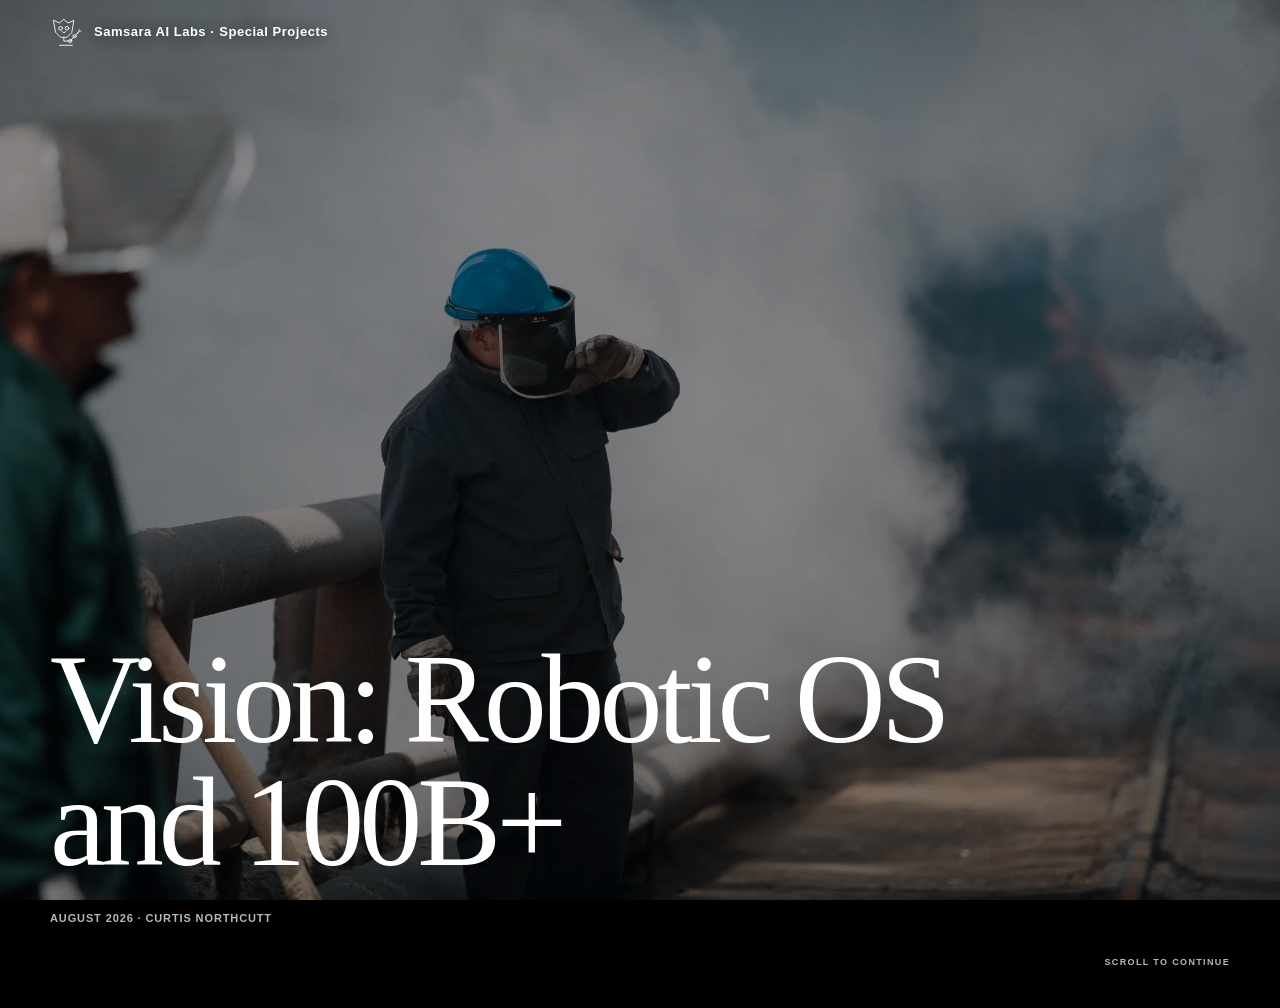
<file: protected/samsara-labs-vision.html>
<!doctype html>
<html lang="en">
<head>
  <meta charset="utf-8">
  <meta name="viewport" content="width=device-width, initial-scale=1">
  <meta name="robots" content="noindex, nofollow, noarchive">
  <title>Vision: Robotic OS and 100B+</title>
  <link rel="icon" href="/static/samsara-labs-logo.svg" type="image/svg+xml">
  <link rel="stylesheet" href="/static/samsara-labs-vision.css?v=22">
</head>
<body class="gate-page">
  <header class="topbar">
    <a class="brand" href="#top" aria-label="Samsara AI Labs, Special Projects, back to top">
      <svg viewBox="0 0 64 64" aria-hidden="true">
        <path d="M7 10l11 5 8-7 8 7 11-5-4 23-9 9H20l-9-9Z"></path>
        <circle cx="20" cy="25" r="3.5"></circle><circle cx="32" cy="25" r="3.5"></circle>
        <path d="m23 31 3 3 3-3M26 42v7h12l8-9"></path>
        <circle cx="38" cy="49" r="3"></circle><circle cx="46" cy="40" r="3"></circle>
        <path d="m48 38 7-7m-1-4 4 4m-4 0-3 5M18 57h24"></path>
      </svg>
      <span class="brand-name"><span>Samsara AI Labs ·</span><span class="brand-projects">Special Projects</span></span>
    </a>
  </header>

  <main>
    <section class="cover teaser-cover scene-cover" id="top">
      <div class="cover-copy">
        <h1>Vision: Robotic OS and 100B+</h1>
        <p class="meta">August 2026 · Curtis Northcutt</p>
      </div>
      <p class="scroll-prompt">Scroll to continue</p>
    </section>
  </main>

  <div class="gate-modal" id="gate-modal" role="dialog" aria-modal="true" aria-labelledby="gate-title" aria-hidden="true" inert>
    <section class="gate-card">
      <p class="gate-message" id="gate-title">text is encrypted. enter pwd to keep reading</p>
      <form id="vision-unlock">
        <label class="sr-only" for="password">Password</label>
        <div class="password-row">
          <input id="password" name="password" type="password" autocomplete="current-password" autocapitalize="none" autocorrect="off" enterkeyhint="go" placeholder="pwd" required>
          <button id="unlock-button" type="submit">enter</button>
        </div>
        <p class="lock-error" id="lock-error" role="alert" hidden>wrong pwd</p>
      </form>
    </section>
  </div>

  <script id="server-unlock-key" type="application/json">__VISION_SERVER_UNLOCK_KEY__</script>
  <script id="encrypted-vision" type="application/json">{"version":1,"algorithm":"AES-GCM","kdf":"PBKDF2-SHA-256","iterations":600000,"salt":"PskC17Bw0nIZiCcLPHF2kw==","iv":"A35RaRHtztg6up0K","ciphertext":"oNdFLCX3GlPlAeZiBBDktGhHHQGlNFlgqe549J0H2JmrTT7aADO4mMygAvKXgi494SZXWAOQm0dfHxvwHC6zVne+c+IlkiqieQX+lJEhLxGtCyB3QsRwmoG9gJG+Wuygz/MUJKDL+VFWGXjLOfXAreyr6L01h1E0WDyN0aLxw6lPO35AmFB/pugU32lv2fT6YOauqif+G3wsN+voUQRx/A9cL6RnvR1hL+HhO00ucVvFhIqm0rk+GHjRe65DKCnitLuZG3+TAluhX/OqNmvBhK+pjbgam2aSJ666nvfMYv4ZCG/Ia9uUyKGd0+QiNdPR9SzscjgU3Hy0cYPGmZ3S5xPMU77nkiMcVKd/quQeqXfCVxaAxPHItlwahG3+JpnXuJSszmamuveuYStW91GxJ3jC0PcTG6n8ER4IZxp/Qes75SggS5DRWL9Ci7vqEvkdMDDxc4r/[base64]/xWOsFSQHAlglBDtn1WoxCCEiQv/GPii8ac3ZgVHulVWBz5avwGwmbkf2UMNdxuzJ//Klh4dwSICA8ddLVXafMX3jHwE3SIGc+ZBUD2CKVwnJtCcohWI2UNYkReDbZ5NvorEkAfGvQQhLMq+EyanxhAEDtHSYfNxmiebSiyAowWQetwzyLKoINi0NZX1Fg2jqKHQXeofaQ27HsHsqaxrLzvGTeWPguae3zcmYDkHXZEcNyI6EMQIlfkC/jn14nBesP/nRU2BCl3sCdseaOBXB9z8pU9gsjSgpekYHzQW8Zir8pk0YuSOuBCdrRNOGfg26oy3zVAfxbqWuCwOmIcD4HvzEcoqV2D/BSJVaxOtSKRbNWf9JaGmmo/2PBgvKrJKCCG+++/hTQ+Nlw+bDBHen+Li+7FcxWuEi/FWfhhMdH2IyYESaoqg+be5FEbXwCjcezwvHfIoatj6AP12/f54wsLVfX5B1zpQi1/jMGcIpaUN/mFDm95YtKOe1lrP73673dC1sktijIZ/lWM2qEvZu0tTur/Khx71BGksB6xnDEVqaxRd6YhOmDDKkz1ZPQuTorGg+qKtbCCeP6TgpAzGRkFDH4kPB6wWYDMZWJvnrW/NRQh3XHFLMm2+lThHOwA36820P8oWx0taoxUjJBm2ct414tl1CHLhqjG0T8WsF2W64j0E6n7usSckMWlGzaLMQQMJUE+lmTt6gWcLoWuGJxHch+ovXZ1oqfpVMGDsEh0AQkkk+I6TL1MJ8U/ZDXql2sHLzPHdCH/7yt48py9sw3QhobI4HKGwOBy9onQlMFf4PtWsttvTIZNQff6hloO87HRocbKCTGrL4Q2oW0dcT5u6i6AUxoZJ82iSCiQbqfO40aylVYXHI4V7qcx4/0j52tM89pKsiGJS8SIS7nH/FTF3e2U8cf2bgG9XEw8gGDsfWG3x8CyHRVS7l5slx1lWc6uSCgSEMoeHbFxr+zrdy4WjbVXgENz31xv7ekH1vG9Un8DDekw43AszHwdyJqsWmqF+KE+9NhpreGzsF+iaYDbpW9PdpyiX2XGbdunxwnnJ5oZ/qc+umlvi/GwhbRpBRlKy0ub1lTm99m7GfLtRc/S+Dfwvz94do4DDLuUPto/F9WQvJsouqAFqtjO19Ao4ZTNQmmnGYlNnOKxuzirb9ruIhgEYfIAfmILTCV3slD7UTcZ6B0+NzpscRkiPnBjSnpp8c436k5+izYufGN/iAtcr3Xv372fUHxHZ6mNVcbKgMhXsC0mqRlSd5Kv2IyGsh/2Kt6cFi3/5VKHLXyrH4YJNPlyZkAokEQoMHakCGjRdmHqNOYwmGt7vKISuyw+u09pmH+gPhWCCbWIoORgDHwLuhnMi4eE6x6hI3FbX2ErSlJvwYfq33o7xkUl8xjCFE4E+yKiaok6gQbK/R0xZE/xMgr92aacEOJO+ltujbagE4KhqmS3Sxxzc1pGyI38UBkiTcgc6VKdBlQptCoCSTN8wOEEv4Ah5YG6uwtssn/L4CiZMwnfr8cfPMNeAqzBS3iCRKRFRgA04yxAYEvYaKjS0pxY3/4DY3OoxtuT1YCmgV8xvGlKpphpmJQbvlQvMbIFWxqCRf0JFR7cAC+0+Mk0lrH0i0m8e64Xz2h98T5R7S6RA3yA800JKzZ4FNEkstiCN+BqBkExe2GmmvLbh/seRTuOUHIO9DQJMC8EWAwr3KjvS8OmX6rGcFAuyR9Qo6cGV7UkUgRzah0QtuAtsvNqck7RpleHJdW51Fk8sxxVbe6WhAGS/1AsiT8KNTe/7+MJzQGIeDO7CD2K4IriUM4U05dunYX95g4qNKRyRiArmox0KnR8rSr1slKGqnyyBRMBFf53kpc/eR4NCCvrO1SxjBJiIPBnP0VpaM0okgvdkAHGUgahx7AiKpRcqJUUwkGQdUWgbvbXONhoTo2YUN/90/[base64]/7GxyrtLbNFq3ZSpHsKVH9+g1ctOahnNyCSJsUzbw9dAHk3lf6/U2AmmCxFNO+S7aBbMM1m/VwfPCGjD3aVnu3ZEFLTp0FEoeU3nqy4hDNvYMVGFVcSF6eQpda4G/3FkeXn6QvZ9ISAIdYNIWfJdvRGPtHBf9HeiCe0lc1wCod/FhX8OoviyhPbxuT95Bam3Mb//F/K3azzakIj0gBT5kVmQzEIUDv1LDndSdQmt3nAEvYyjNNcLWXXXX2b9pSD2Gkw7mWiJAeuS/i94DD2f2uVW3x2+BqTAKj/8hxmznMgn9sI7lE6cGU/DGg5VNfXBBFSwispmsZmaggla8MCqqNA43I347rPslPsXCT14NmUY+83U0UakpBlyOe4/O1KTr74GNDBBKjPRvJsxkv+1uHwXqvW/a8kvTJCqlyY2FPAr3wsTiKNw3d52JT080A5aPZNpiPfw4Zeq5PeB30a91kd/96AYqEBRYVN5L4vywEboougeZwTLdot/LMFgjtq4Wvb289dXpK32JEtPEwmHLhFhntLkuouTomSAYDHNU2CGR3NeLK9oCmHXKJousM7Bc4/[base64]/e1bqDYy0LVPdgdtXfA0vJCJt/SFXZNIO86/j13Iucc1uSmkL8Fx/JNJC1VxhyxQbl0nYG9qUy9x98PPEuvPYINi4PnxQYCJW/C14IWm/YopYduG9jjT1g81exivfuWVXql2mBKnzke9Bd2MH2PXOLGZH/oiYtZ7fnWoakKmhsAegj8e8i+Th1+dE0VfVpqCYHTFbol2GmxXtcSjWDKTi5eChg7SOGAidct0MEE/Pd2UjWGwUD0gc0NMePaDdPSF21rCdn4HtoqLHQ59k6P5G+vFMU5f1WXflBRXxxjHlwCSWE6nFuKEfk6TvXjuDFDTglY8wjqJ2mAkdB8L3MuB2kwEXnJuqT7ttrLrC+i6rRx0O5rGu69gW8r+cdqo0OAxIlBn4Ra01wbGqSlKfntxuiL4BsVsgoiwgLDoGVL7sn/xvQc0cs1GYdoXJmIPtb4wul8x30uctp+3TsZDSUIdlLEm/wiUw05NSpgoIMJQwpidSQVHerHlLcW3Uv/CzMMsWek+Li5Eu5sfL90AQRzraoYCahuOes0Huaij3H5cD3bktVQAkYIU7k9h2La27VtGTzYqIV+gMbtYusLDIPuWkEDuV/Z9jGk41yTkm7ZJemRREBpyrz0gzYTcVTQa1xhcLhOBpq7+Pt9DbAGhzMfIuqmcHDXgm05tZGmSMok6nfjJTM8AzH91Hih1OqLsmFZRsXPcW3suSM9DVGUS6Ko3UsdBL4R3sdY/Vzk1P6fK5NyCQsk9BOZug9WQEaTANrc4oaRswJgSuZwe2O+v2EEPzWfHac6oiypdCER9MZHwrP874SstMX2kE823NlLmxktxwt9oINAFBtMLcHUW+/80nLb9Ok6a6hLkFmrSEdNR7uJpWEj/[base64]/aU/QhEevcw8GrKFWz5Ju7jJ+TTZWom+7ER00dT1/HKTTpBwi5d/DiFMkW/3e2+SXNfK4LuolKD/tNzB3Ra1p6nUXpQEatApOIGsLT0f11AbJ91i58A2gEVR4kPLfZnwnZ/6iNGqRvSTQCiL53jY9naHOgSDxZ4yzCZghqROlZqc9pHshu4zFBs3P8qpqWL72Pq/aTa3SXMvNuR/19zGTotFVafWH7IBfdfXUaogQMxhkEvLPBPXsbzDq4mlbK1HhJYB4DbzwEJ5tm0v20tA+G6PswRsY1cNUQwOkW4t30SVRVdZ0wGdtLWttMZn7r+Ag2KPDQD6gz+dIRuLuOyy9Ze4KIZBPTnuHjKm/Kfh49FBItbs/gUQQJkxwjA+lh7zoEVQvQbtdDCLbCRfhW8zJ/AgNVt1O1K/oX9JdR5r5waRjvA403NTr/mHcdLoIQz9dWgsToBQ8866yQSJRntLdNlBz/rKLAl1eN+eVjycr1ttoNMOj0ZIjBpT1/mF94/geS9HcmQLJF3Jpj7j25iRWLRfwgZ/jtmD774ijXWJOTe8Wm8i5RKfxY+Cs+sf3nerCuEoA4xt5jPFjXLZ+wv6PQbUMlr7/GDTnxqa0Ys/bq56ufW1yZYMURqgT8aSIAF4SgCpAN4PH5BLh1DqIQz2d12NcFeheKvEgeMgXSgqzGeo7COtR5Ym+49OngTI61kf2W9BJ9WBuwWB/bjoFWUTOG27KzuaRfPJ1zUbaXPje7jNytXVFr3KGqM1a///qutabC+4XgrSHf8V/zs6E75KpH5E9KTWsT6KnMUKydpSMJvdsE4BVm2BIp3MLemjDIL6gJa1Cg/QAROPSWSNblBQuZIKcXk++mKvgiL24tpqGkgDJlxzjRwkgMPDZFOFuxXDBAN2uGLc7tC67fHXLW+b/txVUjCdOD9AFmJUdXpUuW5QnNjDymYiCzqQemEzCWXm11zeEOyQFMtaOhTbRRx0XPxhdtSHBjCfTOISQ/Hz4cZEws8NEcdqq1LZ85Y/Ry3ogPLoY7TaatruP4DPwLKnSVhJq8BYNz7Zv8WkQmbC2dokpPcdHxzcxSsNXYgF0GbyjMKCFMooSITJwhpVDk6vokxHK4Ude1tN1zlPUT7fYM08OCJHigv3hN/Tsx8UtcuRgf24SxeXct4xGbtjo+zd6LLYoObhKXf2kuJjdQ5Dwa6eWbzcdKclgP4WynZ1YBMaOmaHTHCavhc9W6gNMyEUwGbeZ1mNSymvMOUVYXr6gKvI7NSb5VyqcfKVqY2seV5ya6RrQ9xwmNr0LhD0WYHOY9SKZrzAML643GI8PWbEt/yzUBKG/WvUQaKVh+T7FJUhVmE+PTYqL1qM2Daw526+kyBlpfe82vfPNr8tKNlQhOJDYZpeB53q0CU3kXugF9IICe3sGg1q4ZU96lBLyiGgjbj+7wMY5b9gDKXU5Wo9T/P71+RlLU/BAuNR1t3w9Sgnm1DIe7UUXqkioYS/[base64]/KfZKbIVoWxVd1QLfi7C5jyzcf+NcFOd3WzB9nthetkm+Sz20OnJ8/jfOazFd8on0hFyktbCFW1LKr/jqPDRaN5T85faRG+gKqEW8LIWPk6aev+Q8sTToaXU6M6WJYI29lP+xr3wzP0/N1RF7amTRRhI9TXCjNwNiUR/uUS5Xj/E8gp/WoRrzO7fiVgFZO7TDQsj+zj8a0JItLBG/RoHB6nUysIsNlyI2u1btJvL+fOPQAd+c5x8aIqI3B5KeILeEqtaptzSql9ZvZqdblC1++GUbJuyt814/7llo0CjiYRhEZQxJR/i6FB12x/8pCaK7HM3Ip2QmqK2F91FPo34bIBIFkC+pSY5SbMjstUzEsgwdLTaz6XWpNWQJDJbGYN0FuW3SHYEocovCBRiKXjb0cFidKEAwhz86pP7lTzg+GvD7IYaMTlgyHwLFxk49xl1ZL4k29GBgvSFmFl4VlCap22MN/GDFKvvEOKONtbhb4FlV5piExEUUocoia/Rw1DVmJf6CHzMqJ4cQE+NpQS9hUb0ihCicR+SfL36u+QE7ViFpUSAlA7O5YelMvAEgDTMANyJsWU9GplGDumijH1L/OcW4mvwY+h2Pz+FOgMtqJopvJez9DBubg2AmLA1YxEir7WKnyflW3EJUmPZzjrFKF0SqFtBPoK7Hah8BeF9FEktDuU7K9NOwmQh3fdRDveQ+sCdbckud/LSnd0fcIV1wFzsQ4xxBWMA/gcZru8ATC4UOdFeXHfrbkFhPdVsc2lYXinfy2/R+eNnZ4726gEXHlLz5bq0FKyLeNvAKcTfAbi96VauKAQ7XJJsqxG2LKcb5k7RTCIYlK3Rn1/4kQJwRIqXzK48A9KRjjaIb9g7Doxdsu38dwWTQJL5EATZzmfcTye8EoV9sZkJGBx2XIfZdoDVHsoezvuRBVb76hofDuU2U87U1ieYR7ahl38nVGAb/027+Mi/Bmfa7BBqUOf0TXy1FoQOygvdtILOaQS5F+LPC/SVGy6kf6Rz0HF68KhXHj3rP6WbPo329rsemJiOXxLPBdMi3U91QSd5hCIzJj8D+UljVPaoErxpszsS/Gg8jtDURQOoxwTGLAj5NcF4fz4WzAn/pzaP/3MiXQU82FXie/EqV1uPaj6VXDJ4L6iJwkoXuf8pvFZczgZoFgX/TfljAMz9m/Z3yo1PVfc0MIfSNl9YE/NgBMCQmlajXZbzepoMGk5o4vMSfo+ehVmjNFnTwVpEr6JEt+S6S5gTmQ2RvGv0KMC6gSfE/dy+5InbWIr0ivkwFRyt5M1RVC+3trXzhkpd9hGpoAgcS4LEgQTF1sn2Q2SJFL90ucHeiIXHSyMF4D/6OXTT+PPcp3Y8YSt11AagoUQCoz2QRDdXrhbZ+Oohc8xh3UyIXrh8UJFCEPGqxyBA9AFliDoCAoTjRo9kJEps9MoCmfXd78TK1iyN0hpuA6EKUpnPyo2iK0vB7vkY5Z0KPJDIwP8kYwI4MFbabfu1ZW1pjgTdILM4nr1MlmnynmaLMjwljmA/1jN6EGqEiBT2Fubrv7MBQAgIwGQO4vzFkqVQ5+gfHm7wJaJoKwXHFZR/GTiWIEw7Ke4l+iAGNGA9LNLL3Hm0vapUuPaalWVdjflJd/V7kqo0BYqs56Bz0RX1lyJLCcrB3VpdYFHYwOUwPNNo+Pxpt/QjLWCxGtSaiD02Et257UifYmGtStMCpst+dqOQTmqp6hSdOElaA16wgE0jZFk4SCAUUYOXxnbsREwim0qnCzMolmAu39CIgTASj+y3Q5aiIlU+5x4KzW6mVrxDM721DuZ50RZ5nGkKhVoYdfK1AgH8hy4ylRrStXi/LDUEJ5Wdelt5HUmN5JgVsC6JzjjTM76lPe3kCgwZ31F3ssTL2TtsTDSlQdBfuSFLc5u0AJHkWBJaBErP5KnD32vDgFXa+EO3u84V4qW4ZPpjxilOzQoJn529y7ATQySHK084eUo/qrMmBx0/BKrWW1UEngo9RgHQE9eikVysmkn3x+ZDvGACgSW3SzuR+kdI6YcDaY27Gcb57BV7s+IQyo1iS7/5ig762t/jDagbud4VfBvqXlWAxpvEZXOGYvh2AELR8Gk4CMUHwVqHMvj4gZiG7xzSX79yr4fko0ERjxiWci2bQwRMNtvYXJt7qb9vp0Tw/aoStb9IPGomxcU84hjh/0/s8Hltx/f3UTiI6GJH+S6QlkcVv5pVwPXsWtyurSDFTE0xc4VpFPoXamoTAa6KsMupKxbWiIm2N6tAS71mLk5YD6KBOtvSHaPokGHf/Dsa4fGIGsElSseZOv9UQU7ip3yMypLHtct6ptl8QDSsuIx9ibakRcTt7tGhnUAXuEwesDEoxXscJpcifohazR5peW6PO4KiD0P7XVnj5ICvtnWuwU572KqO52OSFo9KLxq8k5PPTOkFM6XSu5/G14XVMZ0RAughFAgSaaLb02IyQNL5HIPnFwby+qVkZ7D0PscMxffmorGoa1bbdGpDvR0ChDMfGHqlcwJy3o49cRnQYJ87T5ddWnrY29ZcOHqkkDSef0SmDuPkSCKJvFnK5ujj9K88ySO6rOaX6ishm/iuqBsFKUXnYvP5Va/oAtk4RH01dEwn3T0OhRojKocCetPYDxOehTrjOpMBr2DReq08F1Gt88OoqakepH99bZidb/7xkD8N60wffU5Bk9N3DbY0cyYZt3SyDJEPKoLG0DEpdWvvkPz8TYfraT+Wwm+TX0JQ57ew6FRpkufpVh1t8d+lDxHZbkTfH7AGGNZOFUhL3yqbve0YZhPavL2heup4J8t+M565cmLpx0biMO6QzBJu4I4c5g7biWTHhQqK2kiN05sOEu//o1LXpU/Rgz+eNMqD016rTkqOgiNqmtDEt8zTVjsES98RdnyilEe86NSy0f1A84CsckSVcjYYHnow/5iJvYRU0ZwJ9Wr6B80i6StB4szfcd4WBllT/CdY/Ssk20uDxLmPLvJWmCK0YH+N24mGR3dMPNy3UKVMID06BT4AcB/YRDDYu0v/Lqcomt3NaFQlRzPEKmp8XSQtnZD9h+PnVtncQ85cCO9WYz2taI0eICZOD4ipDolLsnRiL+BJtKbqB58yEK0vLwh1XluZa7HW5T4UFB4hZG+cJS3ar5SPf+LL3crpAIRGYkVwhz3MWWYrJZwwmLtpgn7r1LOF7maMwlTtaiMbvNLabTXkpHBVIOcyKmbhVZRaM/BTEv51WtIwzaZxBvYwodBPl4daeVBbSH1Ovc3Xuo/JiHLE8/DpBoJDwwQJoFBsdxTbg0jw+d58vcMydEVSsHyDDzXJthW8YPxDPVXbu/8ldE4yj5g1B3+E2DOPnqzKCPppypgILS8YUdBW81fd1IzCMiYtn5Y/UO0XZhYmYIpeUkf5UMMfIDhxe2d0vobvYoPiAjFjB2oJijG3bG4sOIvPrQ0RWSpaE4wKezRTw0V4Ii6Ife7O1FenXvsxu7SjE25aIMSU+Q3MbGRXYvkCMnJlv6OL6iX3zwlYxob+nNE6ODGASHMVT0XnNYrokqKbCXueSOSIQ4nzjSrvx/pzSKQjwECDjLtc7aFKv70OyXbW4Au5YtmkYwl8MKz4PTf6jEOIr+gYFgYnp23Rh3B/8KVIBhqAckYhvwx3u5ZKelzcKSNVrHvyJBguc7x/LvYrUYXgVUrg0kxpyWpHw1IrPlIwygyj2GbgKm/SF4gMrAVNB3FGxlN+hLeZljUEp2+yqjB1DhT4t1dBV7uqpx3rpmUN/7wXX5iG/5fYGPN1PWJVWrWvPuFgdoWN5vUEpFfBKHNzdDbr8jmcwP8FuVxIU4fP/36/[base64]/QOfqGAHZbnDJ3Kee7fWONItf5abUQmoQFEdXF56dIPgKA1hG+EfpdYOfNzT7aKbJsKp5xlVY+lwjoVoKjsu0dochVAO8CPk4Xzxi4z/4XWdhUoswXX4iHZvZ2x2po1nRKD8R0Azt/iNYPbAe1tcvOBfo2scCPh0bBE45AhxmT7tWfSmGFDAMtSpV+9Syzn1iu03qv//El8yB/GkhcaPGNde9aFpEinVecbqyOa/tEra74lUqA8OwY/9bKPrc64Hn07wkkjhSCPcEpSDJdYMYe1+Ugv9z/WvC4BlXYqucLIBdZsHYt3+gpIam96Q3EJHgES2wWUAJB2mozhuKsi3kB056TB9cvaId724K16tR08CleV1CJz2d05lMXK0HSkdtBccumgSmXLUhBO/Gp7gzuKZ42xLe9Cb9wu8jy9G5YS+xt57irUSuUOjA3sDpyApoRYFzvvWBZRLi2pUWhb8iiaQvHTuEs9qDxIktheg/KP4oDB2akIRDWX156pcmqzQx2KxyH4W9OUbHUtkbafsEdfosY41Oeo91mBYV8Ldg2GERUXFKxDIbWVjR0So8qKECAgnxpavzxnOUHKJ/ItOc9bzGXog9iIWYcqgn+PPk9bk5IgQxj3glAKWtM0SCDWTYYHFoHRLSXsvphBMQO524ppoZ/oXPczCjX52A/I8kcoIAJI7GypcOZr6bJAZW/SHPGQsoupU6HWviYJP5K4aV7XKDGU7OUeEGlOOOA7HDfnazv2x6KJqas8HarSeFJcXuTYTF30vKs0zs7VlbxHPe5lwEloSiqj6EHlxwMmzP1BkdiniHMGts4mnU3rV8rroktdhF/uJfWdh5H/fbcIO9JHtV1hbnsNXkL9YA1okLisDSQiTGLzrWM6xmp8psbYCqVl24RBkgXWXTh0NI241oKTz9DVngQtla+EHc/Vsm8yOmYpaiHTb6qI9SflC51po+JfofbflZ7sYiG2reUFHycZztxHImUIwfHOneOXhLEc+qIH/Wq1pUBsO6igVePI6kBD9yvvB8priexMfoJGOabqJRYw5Bd8IDCS/7fmRkCMOK/CzdSowPVIyA3ojARX1LvQ14Si+EF1BX/eu9K2CwwqREAUguOH/jS5WkXMBnktCC8LwKDr8SRMEWkRyoxdwJ1HRckCRuWqXKlB1FJM5CE0hgttcDKUXnZ8jjTCqipfZSlxvBK/YtUOKh52P8REK4nK0pWY/t/AfP6NIsW02aynNG8xOuxe424fbJwl6zpy8yWKSu++UKmHidN6zJteW4MfArzi/7mHkAVsc493ChmZSdtfxX2fbhSs82YiL+xTVfKQEfMa75zbh4ShtaRsV6lbw6q8fg9Osv8pIvDt/yIHTXKgBqoV24BdqLDPwCzFX2tGq1HbKSknib/TSww1nAJ5FdQvRzjIE4ySVOGhkxNAZt/thANPARSlDeqSMC+c/AZ4xHfSfy2kuFYMRlPyfUFCEE8sSTghNr8Vr3/sj5vuuaVB4XjA9Rg1xS3Jr6AQbDdO6Jykj7caGxrb4A2zMerJbYPXJ9c5w4mmDsnkgIZhSm8Mtih/RM5i2xzQLBGKnF7az61dhGGZvBPeXgXIGVDwa3gpk7UegBGhj56TfTRDiawLAKz6gV9qcdl0x4whDKXEgHueC2iH73m0UltZh65NYY50UZzNtzMEAI2h6Z1K8QaL2hR9NCjEnuOXIEiXKwAR63eCq1XnRL6vVo3x25DT1l4kaagJgXgoOOcxV1zz/592ViruDE/5IbZsRwBSnnPMpx3P34tJkhcsxtFWvgzPugStOjVE/d2hQV/nwH7BarbQ07aoA35HdwEHOMoo8iuUIEAEFPL81Cz/U3a6RdKGTZCztDZo5Jr9OqjdUY6YbRBgc7fWmFKXxKVtcw8GasAfOTS/z4UigBkT8TlMu97aXf7eHGIt6BmNCnh/0QPda+KiBOqt7hiIxDFRr9IkfW7wjq65PdfVXPWdGrhcTzPD7m04eK7AW1dgb3nyJa2uLwykPNBGMu7Y+bt4W2EnIP4SMowCAYrlxiSCjEskM/xzoqsRmX9iCBA5W1vqni+pp+QjhjDR/1I97yT0206uCob/l4JivnIvK8wvsQVQi4omylD1X3GsLiY410pximWr6VRFuGD7NamaW3B3OcCEFeqtZTkEZoEM2qE/ar3lwCLEpgo5IJ0s3Bqkao65sAhYhElocnmcE8hkZeYYYF+IBl8HEj3Xy1mD1fedMbz6XQUOeAgEjECXXutNZVgZu+9QcXCVxexkJ58DSVP8ZBzjtkYBiuAVV+TC2ayVNn075m+kSSZOuMuMCE6YCrT9WXP1jvPQ9WjsH0BJsm6WsCaNSZPf/JD1WBRI7raQG4OM/rlWf4bhbWcel+s/1uCqImF98IyVZMNxkMDaIHaFWJNfyxhksKHi5o3LSxQackyR5bf4S39P8vtXma6ifFOLC9Ox7ma/pxSMml9Byc5saFiPF6SeeQcfdPGS1hxpD02hBnz650/nCJf2JDbQHnjU17KjDPwDtUBjywbswN2fheduXkkT7E3yN70C8F+1sq+wtWesNoFdLUjkQqgPOZIfcpA5I7DBzdurdESpX4bzVo0Fah9KoEFOhZuVnmVgbnkA68iQPBfwCoFUbehNSKy4JPLxtaVfDLoxy7slPHHx9Jsd5Yiy4j/tiUr66wbW0J6y4L3jyEE69jKmSm5bnCOi3Y80HUQUBXO+OTwmtXp3agZr3fSDZiu8ZSB7H0RmumiDPuG5VQpLk3G4Y2c+pdP5+PSIZcqNRTg+on0bCoHnrmlDzpKvKtFfWe8DBhBuMSZ9Vcg3osJcnQx+yJYFWNUa3Lm6N9HRzG3MMlIfTkf8/mogu8OiwAoH7qHyxHFxZ9Dpx9+2Vz/xjFJ1fAlEJmdSu9AgIA0In2+KZEctuhWULY8sMf4/UU0DGM7ixQ09dWduOI/sU3Lh4ZFD4G3zudhQofQO2GtqSjv1avzSZIt1lFDT4T+OGRV30xbkZ2zyXE5YVOdpa3blgO6gJfZiNC4EJ73sK3BqaPoqrKAuabRGWPuTimuNCb+INr/7r0Uj/yF+d0kQQYvSf7D4Rn5v2m91t9X42pGfJZlPS81xUzSprRuSkjToNQ8Hb1dhRqon6j3lJOR2wwr9HSotLU/IxkSIP8tB/PvPug2A2sxnIOhqb7rkfyjqa7DUxVGeOr/K+2EKvdbLpsHAqlUe8CbRXtTXGAYFVU0o9LNCoZcwQsMpse5L79xwTGO1i0iU/tJWVWujVQmAP64DcEPqwNisSC/Yat8+q+Q5pltvf3xzRiHy77LR24m8+XrLlQ4/MoGJ8fBFyuMgRvNDhVWpfxra4IIVgByqdWOUHvotH1Hkc2GJ961xc14atYUCGzRZncQkhzg+ZoJ3INCHjm/hCGIRUouBfjj/06v2ZujFUcqmy6TB9RA135wqZgNyDxSgtNiKyMmV6BQoyXo0M0Qu7QsD5N5AN++9jk15++PY/U4EcZefvA7yzQ6MQUBPaZkUtBcu4dZLrecD8WlW5KNKuNMhePCGFk+jIVcgv3qHAAdyE2GTPwzgB0Y+sSycYgSRkJ2IPfrrKfe+ck3Xf8k1qBNx+AY+v5Mh7v0DALANLYO7cLrpEeGVDT9W0qDFzyN46fSwpdfa4Ixbk1TbUKcv6XMxJrE/ZyWBhoCJ0+wjNl2pX75xYucYLJa/BWlfgHSXDbCtRSTGBG54P0r0V2q+xeJyMG4IBqsWvcjo0h9ttjsrgbOnRe2W1JsdHybfJ63iIkvs93rEBgReT8OYRmFk2MwRIK8WylffabYo6mQekxNIU+kiOvRppy056qTxxvpuXsHcJXKdHZWVMDzkglX61Z+aBleAhSRnPlFvxaT8zbE93jzhhYM/PSd2aha+C9RVxwFMMmEz/O/8xPpwQZruQcS14X7E1jB1fA8QZNfJGAmf1Uj8y/gE0ZVTNmGAjSvbXYN6wQOLx97XmfDYj6fn2DuBl4IF+TXEmKIKTDYlHm8+SVVKfWDCq7rDjtSLOe82/UZDvlWiU6f1xVtTwtG38qvn9LwXF/WabmPh+XiRCU90qgqfqiXiF5WmElbb9eI3tswZCIggVaum1Qy1DcymbSvlBEmgbNSKrxzY30JwUo6A6z0ENJSQh5dWunykKFfJdsGLh8YpCbW4uxrr5hvYVvST6uwFqhuvwc2x+/bkaQn8UxbX6Bucm5P12I/xqB+xnmXhDhAyTz4mONboCZicw6d+ci39CcAKP6Zt0J6f7m/cMM6x60vbhxxLeIJpPfGc7EUHkbz4GizN4cXcgiKIfn++OxpIR93Ryq2r9jOjxnEQrUgIujUPiBsRThN9gJj5QP1Nb4Cy3KCrVDDReajwoHdJh6YMd1ZR9TJ3kGa3axycdmY5VqECc8vntu5iL+c1F5nUCz3Q2wV4qJ/8JfQGfmBzYWlPMTgpnIB9TmaoEsk3he/LbRhd8dfUSdtTMCosHdYWV25yaqbBQcTboYc9goCjffcr5QKhepjSFqkTe7vRR//uEdS5jdbaK7pQ46EWVyQUmEDL1f39+iBnmrVafFYX1iX9ICZTgb8cNJ3zgt3Yg+BIE/eOvbhPfAyrQrMYB59AM2NfeF5QOmCxBpu+F2aUWVetvgx4VtBzTLk/MXR9vOxxCium8SZClnAV2RnbqP0m2hcQx2545r5V+0kWNm0YqBix3WcexATi6tT42VKhgKw4y+B20TBfVZP6xSe63kCmQmg9ekczSzavrQc53Cm9muaH6H2p1j7+Y8KuEQqJzkBg4zANT+jYrSDjBq93t0ES97E3NzImpM2HfV9aLYRxRuV9Is1XpLVCyQ/zzs0RJs93+QYtzzsjk386gnueRv5m8euEWfheJ/MrYu8RHRlzFLmRUVc1/HoM1vvJ0Q+MRKXhfCGbY6W6rZXKCz7zommyYIit+e4f6BozPvcYMfh3oLRgcv1uZd4mzEaSS+qHas4vCTJZPmhl6rgQelHUrkyz5L/Mj66hdYQzMh7+YPbqeI6tnH+wc7ztH8j1IK4H6vyL9u+x+KJqqnaTt1jlAbcXvZPhx2F0r2N0sV4Y8JItGpQHeNIWV04mbSv1gTthK2kkWvl5I4vPThWonaU4WQZSbXLXLMtB1zFerRw188ycF9isgFXwZLVob+ALgQ2yhEjG91XbER+jfYy9+c2DaqpfdkEx1/OZSTJfm1oeyXiviVQh9dlXH6ZWvKdODoyzZ6rEE2l0Pqqq9vjkYuPAQFPGBpc3NC+MYkgFizPm0gbk2g0cN4EsLMtR/QOSXts4wC516HAvzEUtmC+hs4UUGo1zGYfGumbpCjXXNVEMCrS1rwNKO5wde3Wt2vc/eh7IG6KZ7KFhUr1gg88Cp1tPyGSHydCDV8CkQCvL6hv3XoeqbCUK7uqubJaOe8W7u8LeZi92XGyLZDuXesUIHIiYiEwnkyD4/ovNbx0MJoXSZs8ONkfSo6FuJEG4XU8UZWtUTcqymSbXaHz6kohc9j209CT+w7ZzqiJtAmc7mpcK275DNP/[base64]/ZAzrNQ2Wq28I8FeuqoVNdoNzjk55zM0iiY6x1I9J3YDcpHmc6DmBPc9nzgE5NX+hTyw7FpIuFb9m4Z5UWwoZ9wWlzrvxcdGAKWv4HaLlulrP0Pjsq/AhpZKno298eMx8jcN3DMsgIZkoSwsIWtKNn44IlSFak9V7o0R4CVg6JB1YYLC8TcFfRdzOv3o7SumAicku9ZY1ZRJCl84G3ATUAbDOn+B9sofREBHGi/rRnHM0Ya8VnoGjqqxWJWqN63AmiL81EC/y3dhruZEH8kdq/6IY+jmIQp/iYhxFJReb4rCcUA45wLgHgMY3Ktp2iSzVqFuxM3sEaMzZM5HftMh2Oxme5hPLw2h6XD2sfhP2v4OxSqosJRQrA7F1gJL6V66a/vuENikV4v+muYgiYj/283Cc09vacGvdeCyIY0NJkzMXJUEoNT4SFnQ3QfmRaS54Ox3P1e3Jz7328SdKJQkWo3sX/998TMgRAELk/F6K8+gTGLhKfhj+K+yNYSW3KF+K3bp2i/mmwH8NMxRhk9AYaiTCgel30nPNQVPdtMel9bM5HpkRUqeCovwzDae9l9UImi5vTsR9E2IvcI8bdYsazbqD2q89QGHfZAtFVCBjSJ21dMfVzdRhcTeKXRc53EFHCRb9z8Y7aezNhEk0Yaa/GxSprf1s1PC6l7//MOPw9KyTtKa2X+Dhn2Yx5gTcHO2DtTzNGgWc0ptDO3X8jc4qUO5DPSLwFjDjYzgA+Idx3t44ll/wxhIWn6skeCdrem/kdwd7UB55Z2vreuTuTwwdciNlqPZm36Gyje8daOerd2HMB0TCsaaTGjI6fjj7mPOALDNU8GwwSIwzUxFyGj2kIQXtBGAD869xDw5SKKGimiGQevRb5qqmmNuEkjYQLOkG3jfMkQXqmPJe5wSH/eywX6l/0hStzf0bjDWKJDaHK99awy0YYUj9U7A3Pau+ihfe4FRXOs64vgLwOOkZL5cNpdAxjr7T4qwH3UKSEJJFuM/DlkXjy15kyCN+46LC+swneq5rPQpe0VQYeRxaMuq6hp+m9AZaGhTG6AxzcGYPSjXT3Ejhk4782QuUlnu5kScYu5sn0/doZZ9aSXRo7p90A5Glp3lReL+768uXGkmPaaDvaxMGprTp2ASwX9B/CVxtuaJgP64x0HLJCKvPTsHE4kh8eIQ3uoUw944Imok5RBuxGwVqKlocFTB0+Tp4QBDBmj+wiaGNqmZ3DRcVKLoPXLii/SX57p5iztnJZyBam5jLD6sOE00PKBSCEYTDiiTs7ugrXvNTQUGp6Q3579CrtuSJtgzihZdXHmH+ERCPfC6yRkYW1nYPA0i1Pi4hktG4VhaVksPqa1f/HPxGtLkwSIw7tkh4r5gTA1uwxebuo5XMJOdxrqk1KUFJTSzXbqYqACQmFH2QkMhm10eRiI5IgIz7Mi6Lo+GlfO826AlN65V5Go/J3HxpcMjh2PzMfEr2CANF5X2f5PKwXi9HOzy2JT0CNj592PgXMtZ8NoA3IkZf02z9nZg0X+R9BnQLvayr+cMco6bb/FmIql8AdbEjhqvICY9x8U4emCtlg8VPeFhZf8U4USMx15NwaQ1FOaqFDNI1N6/0+q2vYB8cMS0MAyvHLWceyV2kJdI/VY17onIftCApWjaY43jt1k3YDHyMVYgiE0PIfTKQ9Qxs1EQXyOeGpX//DYjh+KhFjYCmggtofJZY0ex5mwAmZh1uUggmCv58HMapbYf08cnMZ++Y2xq9czILCPNbV/x1xOBCPteRz4OcFgzfJ92uFIrgVASYdqWEW8+qgB/[base64]/[base64]/PZb3lUPxe4IkgULY8jiIcGM2+1LfffdBSzNXupnDi1jA8wl/hqKG8aZK278VQXLp0nbY+8HPBqZMO02X85LM/siLbFe59KU71XhRKQS1k4Ht/[base64]//2rrtORh+QaOH7A8fZV/IpO4AzQ4NS2V5SLVDm2tCViCdiWrMc+puvVD4q7pP8jmSnOsCc5+NsbLo0I/rxu7DHYWMjlqO33CT5pzDE3H/XlEtMAhHvGCAUmTwktwNJM36/DrGgQGdFCOapoNmPvLRO9q35e7PUOS6qi7WfpQZIpOFY+mGdT8nGQ4831J8hnXrxQzRh2Ye/LRneshJYOgotSfH/qUN0nJg7Paf4WUL03QPtCvs6KHU5Ey0K4P8Dv7iqNoEgDBgtV85gnK61fY5v8zg/3luDnVlyQBt1YjkyXTY2LBrR0Q4hcqMdeQM7EeFSoGgxf/Wq8YR3T8ZcPM7SsG4rcqcLebqRAxSeDk8FS7X+0MsuEJMTvOirMTG5hfiv+WCFxArbzMopV38uzC0av75lyOe/Yq/JV+ICWX585PhPmNeVGh0wtvLdgvrmrUsMRa8thyAFtU5WI8866JevlOXAw5XxZjBpeElrLwjdQuJQdXCvPeSUKsVGtWpLjANgfk8OL5WOBceXDywW4JMbxCcpQtyaeldnQBqei9qFIvBcsTqIQCJ7VfPT/duy16ab6VViBYywOzqhWcfxa2Q+c1G0YbWNYbtJsUBp3Evz443/BWttbzVmijCK9TrRKsa7wYeBA9XxbpmTAhVYCUc9v871ys81XajOBwsGLm6m1miNUmASPHTfEfdMOT0XRwsqqhxQpI01EEdqt4zaJ0f/qaWRMau+7Qu/TwcKWsg67wsxlTpWz4LZyeMnkW2UAVZB7qTmbUbTFCrJu9UF+4gUCrtlpkIu14bds30lzuR7p6Qxy1SeGqw44SZK6FmKxKS42X+ANE8LRiZly+UFc5WnjzVUx6p7rxdnN/vPRZu4LE3LvEZeWTsV937AQfZj7yNMJqyv1ron2LxeFaXOSWZUIM5wH0vnwtB9kGe7sUmEWr7k9byknvA/DTFZUwcNif2jupp8XMLAB8YIpN0Skoity9pK6KcrzH/[base64]/8dn16xSNgbnlRm0Hd1DOK3LtvgkZM7M9VZNU6KpI8mX5yC3/MJrGf2HlahvAocIDVwiyog7/XKVVWdlLJIqQiFO+e1OhC6kvZ0yQeTYx6kb/XBKUDrGAtT3z1Q+BMvg8ng+Ek6cwQiN5+2zTeAjDMmivwx4wSHChJ1Z23MuoAYRBBrxs+brCvopByjIqqcX8Ueu0SpE3YhxVy3gEPQ4I7RTTMpZtBpKGbzClgYEc0zWfA8WueGvkdHZWEAmwB6uzoo1pZ/rcPjJLW1U6qRlrbgU8zFsYtRl9RgbhMVwQ66Zv+7d43mf0/lQWPj0v6sh3Kguo1C/jzlty8IQsoBKFGijtKIC3BGhDK/oI1CVvqwd7yOvn/hBVKgVjKl3daSMTId4hI6QZ3NhQA7qqJVcrrKte7g3f/f6IH8YdvgVIxfGtX7BKXMNxnN+fMXlfxhNTfhktUNDDWezLXHSJ20cEVG7OmomEIq2fEkV33Hs3hUnr/qb0Ilsd+GJTASqRBPbWK4+njCit70DQIvJGdNJGeRfg+7mu404j0UDjfIkQ+aGU9CQVbNl12rzNTvqQHhimQ9doS/tbuHQ4kRx5iiVTIg1WaBO0T0PYqN6JwqdjCb3h6QDfOqig4XxNNMX/PYONH5YZZLmM29wxLFmZxOZ9zkvnGLPT2oKOtkosoGflkQLE6478qXRBPrDKQJpdBDRRL6dRSL8cA/KrEmYO1iRXhgsRaNppzPMwc9OGjxda9TqtbqVUEZoUuGdLNH8zglHqqKEs08nntl7+rVfoMW445oAOOGP+h2Zr3XsY8r16C5+mFHTrEWH+qCV/sqGhjv1oz0GebNrF5KdTmIAEgrPmPFVH9GWuWBtim7jO7z3icAXmkiHLK/cIi8Bu2CUTjRzBHIcCnwsPTOINe0A8KuQ/J4KpvwljJhTbCiIQsk/L9bHtbldKomdE45a/bThEyHBciWJ3QUJ9YBIS51c6L6ztQtlaZSuCPGPQqs8SC11DWw3L+s5m2vowwZOjp/QDV8KpZ5ibAGoOemwaSIc0XKyKvn/WPLxFd3oMgaxP66Y33qxdHfsykpOYZ9hBSPsr1jXFHH4bWsk/ZWYPNm4UfyePBLzKYpnrlHx0jeQVkO8/95u0DyHSwUCIV9QJAG5aHTl0nKT7b9o83hw/gsG2UP0v2lOyukIDHsY2sU/I7G+fe7z0JaP8YIL130y3+BSuceHJOEhx7ApvOqJFBf46CZp5m0RPnG+FIiPEHxPF2GRj1QV/aABqAFX4TLKXJOjF1+pH1CIXk3P6MJr97rmzKreKp/PWToSnS8+d52XKlbCq+eJCqGyp7/wM6/KgcyqluEBY15Zb27F5T/fTPV+iWJzPuIiNoFwsyqOtTInLRGWya93qiZBuqPKldW0OT5YZRXetJh/spTnxlusEMOTH3DjhiZ13YkYpMjykC46Rw+vGOmAXphOdyR+u+ib+e6Tps0r+17IYGnLN+GpacCmocyohmDdyj2oe19f7SXYHpEV5If0KAAMN41HtQQuU76mrGhfbteq9HQ1X/n8L9NvUImbYBMVcgzG4tppZNkyZXnVY8Cj1u82IOxd5Ty6Ia49fZtj8U3WeZEpXaoDjVcE93SFwzTNTuWMGImcMvFBjNJ7wFIDTiZ7y7fnLL4rAeaEHyQR7CRJ51CyjQkf/pkibEoeyH1ZItmjlle4wKZA67SilCkJUSra5gnH0TMmOfV+fQzUNf5t6/BHSECQNzQjQs1b1DSwgtxkTwArOACRCiutUbYcaA0y7M0ARoUplTLMXjfJQhnNolmN337mrlWQqhH29BjhIO3J9FIaJgQpKH+N7Np4rAjL+97hRaFr/QxOqpXJ3azpDdnv5FthsW7tclZQvKzAyX8OII8TaOrQjypayGruFVtFt8Jn13/wO53uTuhTc4K3jtslRO8+1zpHBqxzkJYsFAG3TBFyXOeq7/omcejVaYrJIVRdcbcukH1Za3hBfF0k4VU6YJPhgvUky/M7l82kW6ObY5qNjzYb1IGxF8UoCV2t0WGPSRLXhyWgBSebVwTuK3e2507ohOq6wV2CAG3/VIFiJQSnfnJWSUb0LGRo/SlktD7oq7R9MZCh8ndYGc4AgyNkxJ+1TysD4zhETIU2ss8d/jn/4aVw6ciE5GeJq2RdxnIPMNLrlzG6XI3jJfzbpWOQ1A9OiHOqy5GeNCaUfx7S2wLXFNXXCgwiF/mAzNz3cqKzyHSpC4YNknDkgKFLMkcEgQhhD8pqZqbnZNO7pxIaNDjRp0zLpPfnGWMLdzuM4IxEM0fBTLevKuwmsTzJficleDuQE+jvUen7SRcJW3/FAESMOZA7Kl/Dmq986fkTZiQdOgvUzmCflfiLQOeiJSY+FOrmvJsK5tWpf4Y42wK9YLHHBBirqh/[base64]/F1j29b86fvcx0hqNrHzfB9i0dDSdw+QjQCCV3VStdG1GDuxuuGbHe4ewQqYBoxrUgUD6KCXUlMt0IBiGPbxCD5PVhqDGUGasn0ioKWYX9JxO+ZXQroTr0SRVtcorDCubVqRggYUnC63hMDGaXC+V7/pPodjVPClj0uAyanty1HZGsdjTZ4/XAb1sOdcMFPjxerH8y5c3UWXPbRdZ2aWpnCVdFYy5vJ+RpUF/[base64]/GmzNKas4nfJLlQ21146R5+eBN/BFfCAiueO/hktaWNon5vap2ipZSpzCZSub7RQNuv9FZ9S9GyAJrp9nlsifZVYtky33lfE7cJ2D28ByRHyInhluUxPf0oUgue0EtCQhOsNZRb74ZdP9DAB8AcoR5itWQPuJkOVJa/rhxgUX29MvfawV00sGbI23IZNdDQe8L+m24Z7kaJshUSYesl1JMhFKQWu9LmINKgpMBEhmEheUdvptPqsDXzfcX4EJB0iVN6HUj0ON16PQT41kvkuPCnzwtG8QQ9WqrQQ1cFxxuL2beSQ3L3cygFf14sdgNqsN2JchTTN53Mq13d/DP3uG4DHEWYkeMm6ETL1BPsIkS5LyVEEfDJE5LLdsVdWeWJ7qCrdLVINPYypr7ahICT3832RyzxLtQ1WX0KE+kbku0SCtMyjY7oHUohP+IJoOWbEU/Ln2LWT6AcDHSmPsojrLYlDpaSZNKFLW8ToMmYT9m0jFnzJbfbnq1YDPK2iKcAJKivdgWwcDTibB8tX2GXkbN+8+pKFITl6VnK0sLau2j5wpi4XPGZMkEHlExd7pDkOe9XTAHpx7wpPms04pQ/PgHFWrklGfF17zSw750ZCAO6SLn5HMAxZQ4nKEPFFFEeFhtKbpnI2ZYVz4XILZSfyqDGX8RWyMWAbsrNszDbehTpDwtarYtOkEoOwvnqSFKpmG9XbK5PnRadRqYm6VqUaypmkYRyChi6/P3OmzN3czVW8ENqjC3kWjDMyaQqEkMz8V2gj0ebhKemKIHyomWmSd/yVIfamg/Ns2daNZkdRffmwRNwquyI4v89D4GYK8w5V1irKcWSZO3baSnUkpOjoBokLi7b2SudKz5oKfFoBYtkN+gzG504/gLo2KYKLB9cgg3in/P5M8yMcL+xR9//34VTGIVtI5ekIjSmy7aynjOEdwRL8UjjvzJ5CHBtRLWEi6pKHT7wKN2KlOi7lj6vQElcu2r33AKpKy6qqV5H4aWSTixgKPHX16oK2L1CTLkWCfRAm2jqtwtfJ4A0mklBuJQ4dxvHoRmaYwUjCn/cw+xGePkwm7V1G3977x0W7TpDuVGI5ScQ/u3y3tOo6L/KuOOEoLZ4HQnv+dbFn+wVmlFdlzhH4+OzLdxnceHngBHFlYXN+Vyx26yuRwOOs2WieG6UfYjY6ZiZISYjot5V3/a4Koa4dBsDDvlix2mPpvusf9G2gMlpMIvM9ZW8IwmcUxeEJT94S3WNAE9XEyIkbEbpQEDjrX6FBGzLSIau35Nc9zMkHe3acTOT5LbfYcNeKRWBDnBvHNdmw57ef8gr52fCUsw20Tvnx9KojFAMjtfuNemw3MgbgFKxrSFCVQK6//1UxKznQCl6IguZIdCUK07eDZh7nmDKnaViUSbNnD1Qcfp4zZ10SsK2MxISu8zFtNRL8uT52/fzZls0s8MWDVteunkzjT6xUtcBv9icIv05uiw+JbVs0D/m1ws2fJ7/UK/f3YiG3O7DiIxeoBCvk4RapaiEqOLX00oPCuFeMzkNwidyGrbLnLDf3sMu0vjB0fE+gDCZacpHkcSoKoju30uRgYKB9y02vvUHTnBwsBczCkQGuF3ku6RsRkeG5K0Lv2X2iRo/VYucpLYCmx7cL0g5LMzZ4VZ+lyQAbIaUX14nvVgny1z6KMV/kqAkQWiSVMTILluglsxklZsPpUCsqOquyywUrSZeatI5F32Tk19WKsIi2VoyjzuhFtDIIAI7TEhXFwGwH4CCfDfRG3zISDqLH5kawPc6GlxJXqW1IsQGfbUgZkV+5CdYaWWXCA9/F/RT9823MqO9IC1h7PGtx/tl80BybVvWBKfO48ltoCUlCqzZwFV76jefNIDsl92VSRry68MNikMbDEA9dQBi0OdeNPmWP6UBMG7wSebPnistKsiPO2iK+eYMiPH0/CJ12BFzXRuv+O+6xm4M0vRck0yXbyuEDVKis90WIFy2XW89bOTxQ5H4/yD5aVeFb/WlbkJfHHuHSXatPUEm7zNFfxJ2w1HHWMdP6L+WnbyJPHKD9uz4LjaVctdDwJAB+DwAo3tGnlKYOYrI4QGixZP/auHJ593UKa1vFoDdS1ecCdmpjrugV+bM1l37YJkX8PmPmOFZKM4QvWSexvuvDW+z8q89LyNesRj0Hc5i509nnGiuxqIMSJ/cYPh5dEtb3DuTUBxn3e+Av0O2llrIgDt9QjcLNg+c9//9FOcTTnds+5/WJdykF8ssS5ao/nRxALudfcR8r1qvUY1IMOR5cbf2YKCmjwuwAjDQSKjAGHAk4JFqap5Rh7Rng49dJDQmJ2Q9YEmVzpuQdt2CQhcjGT8xDCkB6G4NlghI85o46KlTqcCUsS5f5znngRFG3sgFXVqRSmo6VcDqmfP5bHrVhbc1y/T7klHK/t8gO261yrrQe9esafEQboWP1ILLANN46/RtGPu9SXJ2UUDNtQadyHkMn3zCRfZxVTh5IGbxJwMwDMKHdAo0THPQ9RxZpvuEwVNmMWzaOSfz0G+T1iU/IH9f4x56iKwcAK/zs/7FHLmeugfZaBnYEFi0iVwzLpkj8VUP4MKFDghFbHDRLl7xrexeXWevgX0n9UTy0hgRRlqvf4Jqlt5/vL5rLmY3gVmjBHGXuWmZidXdzyJakIxrUVpSPcoZBV/bo4n0Yw5yhC1xmOv4S16tPnDuA3kXv8d0rYLPSeD8NrmQAJN/odErYb/ds1bDSW12bkT8kb9T4xm0/kO+mLuydM517MWYMDqvMdeecvBGGqYSC/[base64]/oD/nELmipV5PnJ9dCZHNHp5Do9O6wUxPB+4GbIRDrvDrPtS3y5UvU7L7Az995R0cDsj3EesNLkj3mFDyBOjZdiamUS9abN+7SaOpK9zUlTPUlPE4IVNY73WuVX/Iarz3HXcnEyzOV18U1BmvcHG3qCkr+vDZkX9LWdxX2ctr0iXa86TYgYaIF6wgp6K7PStbNw8SlEgmuKtUkjQA6bmaBQ/7XCCZ7Ojwpz//Q59J0NdmDK/8iYYbU/K6Lmt5AB9Xk3zBO9Z7232mw7GzsWipYPr8Nb9Ku45w2Kp3ZKwJSXb3tCKb0C2zVUk2q9U5uENzW9Ci8nc/Cc/[base64]/dM1I1/C3gq+7WCtXVYoaBuVx0NuIrbpDSaTe7WvtU2TE26+pgcWbMYZyc+1ttd9JtIuPy+8JVVek0ouf7Ebm2eEscGzbwNhBUOjxejjOU0gaNPOCtd7sUajvKBlje/MGZsx/dStf4GgGTvecALDJJ4yVPyp3cCFc89V+Mn5dS3RuLr722SinyZYjIQeT1SjTlj1LDteBVLf2ixsFQJW1Ue0S3ctBQ+Ttv/Xqn6YUsqGNP9K8786gPEOM9tmA4W+5sqUOp1LtQf9qmg6eiGQlOVq1qQgBlZ7PwMoJqeRlyVlU2G80L+2uFFOeEe3rsEYPxt89IXMTL5tVctv1WCAmvgk/lNxJd5bal9icgEL6WIHlZjZpWdmL7LAoplG/o8p/RSbmvwG16t4LrKUUtncUsdPkk9LosGVE0csrBxsc+te8q0woXtB7NdqBiNhqrjzHbBsXjsa/rrx0D9Yta+kRG6xbi45D8oZkQtbZNV67TMyAUo/d1sKsShrsEypmogYGI6hJ+7vbPHV8NA2DziSOuBeUZNpV+mXh6eORoYBMd1NiLVkDqM976xlHX1Z4Vd3EdA7Ayx1/YA7gGNQIoQ2DS7cA6kkjcI6oMJv8vGRWyRuT3FC+WxDDG/l/awKE1s8/fDgL9o0sEqUFgwqLjsdU8FbXdcSF7xppIgGxiWml38du3tQd4ssbwjwAKJ44hLj/GYeShkSlCxLfe7TLfUOjqRcZTBgUmhJwh0jVG63j8c3ooZ3Pc9zpwbHFyWxUd3BKz/jMkO7RK5bp99o5ACuLnHM8uE03hhquwz26C2DZALhaVDGZhBwV1mVM2FAzKoSWZbgQLgP+41jPooNv9tGCJRLgfddwR77o3VFCip2k78e/[base64]/bWQkIVEayRrUbfEeAddisAc5X2iC+lomELyxso+YhkdPBVlrttozkdG1drVo3BV2f7XDQYzl8mC1geh5pLlDDtQto9bt4+o2UG+a2MvQXol21gJs7VH2gecaUHYjMgzE1qmQ32cqNsNbRUqablHZtkaraUH14N/hcpWUkl0Kip4AGzTm4ujxRYzFSDSnUHcrA9tw3fxz8WnqD4pXs/jH2Z7LunCQr9X/W+XVoCtRcfHNjjVl9QyZj4WJHe+MQU7kiPASfwh3XtnMowMAZ0M59DrbhZzIONXF1QSzbnEvI770HAmxmdRnKh6OAZ0POrKv42fjXjLrkuAGQewwQR5et1r1wwhKhbA/n9ldQEndtLZoyNis3SUnsiFcxdkS1yMVwKPVFASjo6mSlJ6TDrPpPByraIE79smLPY05gZKY9TKdXJ2qvmQDg8h5FKL8Ud7YOi91L9ObGlCZFSDUo9kIDmqRZKMO78Rt89SyvBXD/zrCSZz1eo5/HKT+HdNUL853lQ7MwDXPEAQvBUg1FaihMMw4Nv4gIkletYyBNIXYtBSnEGbk9VVSuYiWZppzsvHWC2w9t1691cBDb/vOHtCZmU1WSP4skAhINDVl8RZkNUSNWGS8aCyyRWGKxa3fPfkzEIZWiyxZE34RP/hmduXGU/H/0jmaUk/i/7BBqbHF3CBKKeFLyyB4oACT11VfKKB+SYsl1sSf1g+O2LsAFyifejq6da4iieAVhu/VjccGUbYvqUNbqNO5ZWvms9RjFrcgYsCfveT/hjG+u3Cat/zwjxPm4aje32gAJQmb3EIbsMfBr7mFNm+SCrgkdS//86u142wLFUeXc8GCUVURnlZMha6nAYco2ZSLo0DxHT8pELfnZgKntelyf32ugGIjmJpztl/TbB818zyYuNmqpflH2N1maloGYJouXN42IMPDgT6EQwK0XFKrB1bscEIccHjh2SGZH5EcRPhJFp/fMSvEpEXkqrEAa1NNZRA8sbmwXfHLEyU0GgMTPXm/2ldSSE9ydBKs5OYVYdaKqYAaMUnnyKKMi1jBur3maQy8VrgFGIfQV602Rns5KurDT7WZuJYsNjOvucZSlfu0r/lqfy53miK9SA9oEd8bANbYD16PR+ZPua6x04MOJFrrVVDj2zXEbKD7ZTZ5m1Do2MtvCZWUzRtqA099nvwPFWETDs3waM8B4DFwheAu+BMBUfSyowNvmWz94K+GT5XzabmcYrQDB8AVwCXuIQpdHLG8UQlP61X50Y26QOxt8VLF3fqQ/mfTC0My4te1tEZE4JjazeWu8rti/pQQ2GuIqq0mcb2QNkh6L21r/q+9A1o4CDsoVDZ4c8wxHXBhJYLHM5ywb+vF+tCq/YSUIFngBuZAHrTcFyFnkfvlm+aFdakF3Mp1Drrk2oLHnEeF5JB8JSNiy7G9yvFRRonAyf6aTDeiY/ib9wWgDWirLGhkqyrGV4MGcb7GMNOxBwvfb/AZhefDBY/lIVfYqCOwN0ube4Ak4amMbG7PHl7uEdfYanGWoPvwd5eVYsw7xLeRXtzACd8H/DJD6RBWNGclElxtw2aSmCKxcPx5qafxzw0qEOq+bPoqQNhs/AFEbTOBQEyBTdymZwLBncUqVFl+YKQ3h0jqr4zJFwZkL1PrxSauXrH1PGVmDfcRXVd1hiG1i7SpBTFNDqWDm3RzGk+XGQRm2F+sWHF"}</script>
  <script>
    const decode64 = (value) => Uint8Array.from(atob(value), (char) => char.charCodeAt(0));
    const modal = document.getElementById("gate-modal");
    const form = document.getElementById("vision-unlock");
    const input = document.getElementById("password");
    const button = document.getElementById("unlock-button");
    const error = document.getElementById("lock-error");
    const payload = JSON.parse(document.getElementById("encrypted-vision").textContent);
    const serverUnlockKey = JSON.parse(document.getElementById("server-unlock-key").textContent);
    const cookieName = "vision_unlock";

    const readUnlockKey = () => {
      if (serverUnlockKey) return { encoded: serverUnlockKey, server: true };
      try {
        const saved = localStorage.getItem(cookieName);
        if (saved) return { encoded: saved, server: false };
      } catch (storageError) {}
      const prefix = cookieName + "=";
      const entry = document.cookie.split("; ").find((item) => item.startsWith(prefix));
      return entry ? { encoded: decodeURIComponent(entry.slice(prefix.length)), server: false } : null;
    };

    const clearUnlockState = async () => {
      try { localStorage.removeItem(cookieName); } catch (storageError) {}
      document.cookie = cookieName + "=; Max-Age=0; Path=/; Secure; SameSite=Lax";
      document.cookie = cookieName + "=; Max-Age=0; Path=/vision; Secure; SameSite=Strict";
      try {
        await fetch("/vision/session/clear", { method: "POST", credentials: "same-origin" });
      } catch (requestError) {}
    };

    const saveUnlockKey = async (key) => {
      const raw = new Uint8Array(await crypto.subtle.exportKey("raw", key));
      const encoded = btoa(String.fromCharCode(...raw));
      try { localStorage.setItem(cookieName, encoded); } catch (storageError) {}
      document.cookie = cookieName + "=" + encodeURIComponent(encoded) + "; Max-Age=31536000; Path=/; Secure; SameSite=Lax";
      try {
        await fetch("/vision/session", {
          method: "POST",
          credentials: "same-origin",
          headers: { "Content-Type": "application/json" },
          body: JSON.stringify({ key: encoded })
        });
      } catch (requestError) {}
    };

    const decryptAndOpen = async (key, persist = false) => {
      const plaintext = await crypto.subtle.decrypt(
        { name: "AES-GCM", iv: decode64(payload.iv) }, key, decode64(payload.ciphertext)
      );
      if (persist) await saveUnlockKey(key);
      document.open();
      document.write(new TextDecoder().decode(plaintext));
      document.close();
    };

    const openGate = () => {
      if (modal.classList.contains("is-open")) return;
      modal.removeAttribute("inert");
      modal.classList.add("is-open");
      modal.setAttribute("aria-hidden", "false");
      document.body.classList.add("gate-open");
      window.setTimeout(() => input.focus(), 180);
    };

    window.addEventListener("scroll", () => {
      if (window.scrollY > 24) openGate();
    }, { passive: true });

    form.addEventListener("submit", async (event) => {
      event.preventDefault();
      error.hidden = true;
      button.disabled = true;
      button.textContent = "...";
      try {
        const material = await crypto.subtle.importKey(
          "raw", new TextEncoder().encode(input.value), "PBKDF2", false, ["deriveKey"]
        );
        const key = await crypto.subtle.deriveKey(
          { name: "PBKDF2", salt: decode64(payload.salt), iterations: payload.iterations, hash: "SHA-256" },
          material,
          { name: "AES-GCM", length: 256 },
          true,
          ["decrypt"]
        );
        input.value = "";
        await decryptAndOpen(key, true);
      } catch (unlockError) {
        input.value = "";
        error.hidden = false;
        input.focus();
        button.disabled = false;
        button.textContent = "enter";
      }
    });

    (async () => {
      const saved = readUnlockKey();
      if (!saved) return;
      try {
        const key = await crypto.subtle.importKey("raw", decode64(saved.encoded), { name: "AES-GCM" }, false, ["decrypt"]);
        await decryptAndOpen(key, !saved.server);
      } catch (restoreError) {
        await clearUnlockState();
      }
    })();
  </script>
</body>
</html>
</file>
<file: static/samsara-labs-vision.css>
:root {
  color-scheme: dark;
  --serif: Georgia, "Times New Roman", serif;
  --sans: Inter, ui-sans-serif, -apple-system, BlinkMacSystemFont, "Segoe UI", sans-serif;
  --white: #fff;
  --muted: rgb(255 255 255 / 72%);
  --line: rgb(255 255 255 / 20%);
  --panel: rgb(0 0 0 / 68%);
}

* { box-sizing: border-box; }
html { width: 100%; max-width: 100%; scroll-behavior: smooth; }
body { width: 100%; max-width: 100%; margin: 0; overflow-x: hidden; background: #000; color: var(--white); font-family: var(--sans); line-height: 1.55; -webkit-font-smoothing: antialiased; }
button, input { font: inherit; }
button { color: inherit; }

.sr-only {
  position: absolute !important;
  width: 1px !important;
  height: 1px !important;
  padding: 0 !important;
  margin: -1px !important;
  overflow: hidden !important;
  clip: rect(0, 0, 0, 0) !important;
  white-space: nowrap !important;
  border: 0 !important;
}

.topbar {
  position: absolute;
  z-index: 30;
  top: 0;
  right: 0;
  left: 0;
  display: flex;
  min-height: 64px;
  align-items: center;
  justify-content: space-between;
  padding: 10px max(24px, calc((100vw - 1180px) / 2));
  border: 0;
  background: transparent;
  pointer-events: none;
}

.brand { display: inline-flex; min-width: 0; align-items: center; gap: 10px; color: #fff; font-size: 13px; font-weight: 650; letter-spacing: .04em; text-decoration: none; pointer-events: auto; text-shadow: 0 1px 14px rgb(0 0 0 / 70%); }
.brand svg { width: 34px; height: 34px; fill: none; stroke: #fff; stroke-linecap: round; stroke-linejoin: round; stroke-width: 1.65; }
.brand-name { display: flex; min-width: 0; flex-wrap: wrap; gap: 0 .38em; }
.brand-name > span { white-space: nowrap; }
.authorship-note { color: rgb(255 255 255 / 82%); font-size: 10px; font-weight: 650; letter-spacing: .06em; text-shadow: 0 1px 14px rgb(0 0 0 / 78%); white-space: nowrap; }
.brand:focus-visible, input:focus-visible { outline: 2px solid #fff; outline-offset: 3px; }

.cover,
.manifesto-section {
  position: relative;
  display: grid;
  min-height: 100svh;
  grid-template-columns: minmax(0, 1fr);
  align-items: end;
  isolation: isolate;
  overflow: hidden;
  padding: clamp(100px, 14vh, 155px) max(24px, calc((100vw - 1180px) / 2)) clamp(55px, 9vh, 95px);
  background-position: center;
  background-size: cover;
  background-attachment: fixed;
}

.cover::before,
.manifesto-section::before {
  position: absolute;
  z-index: -1;
  inset: 0;
  background: rgb(0 0 0 / 43%);
  content: "";
}

.scene-cover { background-image: url("/static/samlabs/01-smoke.webp"); }
.scene-roadmap { background-image: url("/static/samlabs/06-excavator.webp"); }
.scene-phases { background-image: url("/static/samlabs/08-factory.webp"); }
.scene-data { background-image: url("/static/samlabs/09-worker.webp"); }
.scene-operating-model { background-image: url("/static/samlabs/04-warehouse.webp"); }
.scene-bets { background-image: url("/static/samlabs/12-harvest.webp"); }

.teaser-cover { min-height: 112svh; }
.cover-copy { width: min(900px, 100%); }
.label { margin: 0 0 14px; color: var(--muted); font-size: 10px; font-weight: 750; letter-spacing: .18em; text-transform: uppercase; }
h1, h2 { margin: 0; font-family: var(--serif); font-weight: 400; letter-spacing: -.04em; line-height: .98; }
h1 { font-size: clamp(64px, 10vw, 126px); }
h2 { max-width: 820px; font-size: clamp(40px, 5.5vw, 72px); }
.meta { margin: 25px 0 0; color: var(--muted); font-size: 11px; font-weight: 650; letter-spacing: .08em; text-transform: uppercase; }
.scroll-prompt { position: absolute; right: max(24px, calc((100vw - 1180px) / 2)); bottom: 38px; margin: 0; color: var(--muted); font-size: 9px; font-weight: 700; letter-spacing: .15em; text-transform: uppercase; }

.manifesto-section { align-items: center; }
.manifesto-section::before { background: rgb(0 0 0 / 36%); }
.content-panel { position: relative; width: min(880px, 100%); padding: clamp(30px, 5vw, 64px); background: var(--panel); backdrop-filter: blur(9px); }
.content-panel.wide { width: 100%; }
.content-panel.compact { width: min(760px, 100%); }
.section-title { margin: 0; font-size: 16px; font-weight: 700; letter-spacing: .08em; }
.content-panel > p:not(.label):not(.section-title) { max-width: 680px; margin: 25px 0 0; color: rgb(255 255 255 / 88%); font-family: var(--serif); font-size: clamp(17px, 1.8vw, 21px); line-height: 1.65; }

.data-section { padding-top: 90px; padding-bottom: 36px; }
.content-panel.data-panel { width: 100%; padding: clamp(30px, 4vw, 52px); }
.content-panel.data-panel > p:not(.label):not(.section-title) { max-width: none; margin: 17px 0 0; }

.section-heading { display: flex; align-items: end; justify-content: space-between; gap: 40px; margin-bottom: 32px; }
.section-heading > p { max-width: 240px; margin: 0; color: var(--muted); font-size: 11px; text-align: right; }
.scene-roadmap { min-height: auto; padding-top: clamp(88px, 10vh, 110px); padding-bottom: 18px; }
.scene-roadmap .content-panel { padding: clamp(24px, 3vw, 38px); }
.scene-roadmap .section-heading { margin-bottom: 12px; }

.chart-scroll { width: 100%; overflow-x: auto; overflow-y: hidden; overscroll-behavior-inline: contain; scrollbar-color: #777 transparent; scrollbar-width: thin; -webkit-overflow-scrolling: touch; }
.chart-scroll:focus-visible, .bets-chart:focus-visible { outline: 2px solid #fff; outline-offset: 4px; }
.roadmap-chart { display: block; width: 100%; min-width: 1040px; height: auto; font-family: var(--sans); }
.roadmap-mobile { display: none; }
.grid-lines line { stroke: rgb(255 255 255 / 20%); stroke-dasharray: 3 5; }
.axis-labels, .date-labels { fill: rgb(255 255 255 / 78%); font-size: 12px; font-weight: 650; }
.axis-title, .x-axis-title { fill: rgb(255 255 255 / 72%); font-size: 11px; font-weight: 750; letter-spacing: .16em; }
.roadmap-line { fill: none; stroke: #fff; stroke-linecap: round; stroke-width: 4; }
.milestones circle { fill: #111; stroke: #fff; stroke-width: 3; }
.milestones text { fill: #fff; font-family: var(--serif); font-size: 14px; font-weight: 600; text-anchor: start; paint-order: stroke; stroke: #111; stroke-linejoin: round; stroke-width: 5px; }
.milestones text.milestone-label-left { text-anchor: end; }

.steps { max-width: 760px; margin: 36px 0 0; padding: 0 0 0 25px; }
.steps li { padding: 13px 0 13px 12px; border-top: 1px solid var(--line); color: rgb(255 255 255 / 86%); font-size: clamp(14px, 1.4vw, 17px); }
.steps li::marker { color: #fff; font-family: var(--serif); font-size: 13px; }
.steps b { color: #fff; font-weight: 700; }

.phase-overview { min-height: auto; padding: 20px max(16px, calc((100vw - 1420px) / 2)) 90px; }
.phase-overview-content { width: 100%; }
.phase-overview-title { margin: 0 0 18px; font-family: var(--sans); font-size: 28px; font-weight: 650; letter-spacing: -.02em; line-height: 1; }
.phase-grid {
  display: grid;
  width: 100%;
  grid-template-columns: repeat(3, minmax(0, 1fr));
  gap: 1px;
  align-items: stretch;
  background: var(--line);
}
.phase-column { min-width: 0; padding: clamp(22px, 2.4vw, 34px); background: rgb(0 0 0 / 72%); backdrop-filter: blur(8px); }
.phase-column h2 { max-width: none; font-size: clamp(23px, 2vw, 31px); line-height: 1.06; white-space: nowrap; }
.phase-column .steps { margin-top: 24px; padding-left: 20px; }
.phase-column .steps li { padding: 9px 0 9px 7px; font-size: clamp(11px, 1vw, 14px); line-height: 1.45; }
.step-sublist { margin: 8px 0 0; padding-left: 17px; }
.phase-column .steps .step-sublist li { padding: 0; border: 0; color: rgb(255 255 255 / 76%); font-size: inherit; line-height: 1.45; }

.bets-panel, .bets-collection, .bet-item, .bet-statement, .bets-chart, .robot-proof, .robot-proof-media, .robot-proof figcaption { min-width: 0; max-width: 100%; }
.bets-panel { overflow: hidden; }
.bets-panel h2 { max-width: none; font-size: clamp(34px, 4vw, 54px); }
.bets-collection { margin-top: 30px; }
.bet-item { padding: clamp(24px, 3vw, 38px) 0; border-top: 1px solid var(--line); }
.bet-statement { max-width: 980px; margin: 0; color: rgb(255 255 255 / 88%); font-family: var(--serif); font-size: clamp(17px, 1.8vw, 21px); line-height: 1.65; overflow-wrap: break-word; }
.bet-statement a { color: inherit; text-decoration-color: rgb(255 255 255 / 54%); text-decoration-thickness: 1px; text-underline-offset: 3px; }
.bet-statement a:hover { text-decoration-color: #fff; }
.bet-number { margin-right: .5em; color: #fff; font-family: var(--serif); }
.bets-chart { width: min(980px, 100%); min-width: 0; margin: 24px auto 0; }
.bets-curve-chart { display: block; width: 100%; height: auto; overflow: visible; font-family: var(--sans); }
.bets-curve-chart-mobile { display: none; width: 100%; height: auto; font-family: var(--sans); }
.bets-grid-lines line { stroke: rgb(255 255 255 / 18%); stroke-width: 1; }
.bets-curve { fill: none; stroke: #5ba6ff; stroke-linecap: round; stroke-width: 4; }
.bets-chart-annotations { fill: #ff625e; font-size: 18px; font-weight: 600; }
.bets-chart-annotations path { fill: none; stroke: #ff3f35; stroke-linecap: round; stroke-width: 5; }
.bets-mobile-annotations { fill: #ff625e; font-size: 15px; font-weight: 600; }
.bets-mobile-annotations path { fill: none; stroke: #ff3f35; stroke-linecap: round; stroke-width: 4; }

.robot-proof { width: min(1040px, 100%); margin: 0 auto; padding: 0; background: transparent; }
.robot-proof-media { position: relative; margin-inline: clamp(50px, 6vw, 96px); overflow: hidden; }
.robot-proof-media img { display: block; width: 100%; height: auto; }
.robot-proof-overlay {
  position: absolute;
  top: 50%;
  right: 0;
  left: 0;
  margin: 0;
  padding: clamp(10px, 1.4vw, 18px);
  transform: translateY(-50%);
  background: rgb(0 0 0 / 72%);
  color: #fff;
  font-family: var(--sans);
  font-size: clamp(18px, 2.5vw, 34px);
  font-weight: 800;
  letter-spacing: .08em;
  line-height: 1.15;
  text-align: center;
  backdrop-filter: blur(3px);
}
.robot-proof figcaption { margin-top: 18px; color: rgb(255 255 255 / 88%); font-family: var(--serif); font-size: clamp(17px, 1.8vw, 21px); line-height: 1.65; overflow-wrap: break-word; }
.robot-proof figcaption a { color: inherit; text-decoration-color: rgb(255 255 255 / 54%); text-decoration-thickness: 1px; text-underline-offset: 3px; }
.robot-proof figcaption a:hover { text-decoration-color: #fff; }

.gate-open { overflow: hidden; }
.gate-modal { position: fixed; z-index: 100; inset: 0; display: grid; place-items: center; overflow-y: auto; overscroll-behavior: contain; padding: 20px; background: rgb(0 0 0 / 74%); opacity: 0; pointer-events: none; transition: opacity 180ms ease; backdrop-filter: blur(5px); }
.gate-modal.is-open { opacity: 1; pointer-events: auto; }
.gate-card { width: min(430px, 100%); padding: 36px; background: rgb(8 8 8 / 94%); box-shadow: 0 24px 90px rgb(0 0 0 / 48%); transform: translateY(12px); transition: transform 180ms ease; }
.gate-modal.is-open .gate-card { transform: translateY(0); }
.gate-message { margin: 0; font-family: var(--serif); font-size: 22px; line-height: 1.4; }
.gate-card form { margin-top: 24px; }
.gate-card label { display: block; margin-bottom: 7px; color: var(--muted); font-size: 9px; font-weight: 750; letter-spacing: .14em; text-transform: uppercase; }
.password-row { display: grid; grid-template-columns: minmax(0, 1fr) auto; }
.password-row input { width: 100%; min-width: 0; height: 48px; padding: 0 13px; border: 1px solid rgb(255 255 255 / 38%); border-right: 0; border-radius: 0; background: transparent; color: #fff; font-size: 16px; }
.password-row input::placeholder { color: rgb(255 255 255 / 44%); }
.password-row button { min-width: 78px; border: 1px solid #fff; border-radius: 0; background: #fff; color: #111; cursor: pointer; font-size: 10px; font-weight: 750; letter-spacing: .1em; text-transform: uppercase; }
.password-row button:disabled { opacity: .65; cursor: wait; }
.lock-error { margin: 12px 0 0; color: #ffb1a3; font-size: 12px; }

@media (max-width: 900px) {
  .scene-roadmap { padding: 76px 18px 12px; }
  .chart-scroll { display: none; }
  .roadmap-mobile {
    display: block;
    width: 100%;
    max-width: 620px;
    margin: 0 auto;
    padding: 4px 18px 0;
    list-style: none;
  }
  .roadmap-mobile li {
    display: grid;
    min-width: 0;
    min-height: 57px;
    grid-template-columns: 58px 18px minmax(0, 1fr);
    column-gap: 9px;
    align-items: start;
  }
  .roadmap-mobile time {
    padding-top: 1px;
    color: rgb(255 255 255 / 72%);
    font-size: 11px;
    font-weight: 700;
    letter-spacing: .02em;
    line-height: 1.18;
    text-align: right;
  }
  .roadmap-mobile time span { display: block; }
  .roadmap-mobile i { position: relative; align-self: stretch; min-height: 57px; }
  .roadmap-mobile i::before {
    position: absolute;
    top: 7px;
    bottom: -7px;
    left: 50%;
    width: 2px;
    transform: translateX(-50%);
    background: rgb(255 255 255 / 72%);
    content: "";
  }
  .roadmap-mobile i::after {
    position: absolute;
    top: 3px;
    left: 50%;
    width: 11px;
    height: 11px;
    transform: translateX(-50%);
    border: 2px solid #fff;
    border-radius: 50%;
    background: #111;
    content: "";
  }
  .roadmap-mobile li:first-child i::after { width: 7px; height: 7px; top: 5px; }
  .roadmap-mobile li:last-child i::before { bottom: auto; height: 8px; }
  .roadmap-mobile li > div {
    display: flex;
    min-width: 0;
    align-items: flex-start;
    justify-content: space-between;
    gap: 8px;
    padding: 0 0 18px;
  }
  .roadmap-mobile strong {
    min-width: 0;
    color: #fff;
    font-family: var(--serif);
    font-size: 17px;
    font-weight: 600;
    line-height: 1.12;
    overflow-wrap: anywhere;
  }
  .roadmap-mobile-progress {
    flex: 0 0 auto;
    margin-left: auto;
    padding-top: 2px;
    color: rgb(255 255 255 / 68%);
    font-size: 10px;
    font-weight: 750;
    letter-spacing: .05em;
  }
  .phase-overview { min-height: auto; padding: 18px 18px 90px; }
  .phase-grid { grid-template-columns: 1fr; }
  .phase-column h2 { font-size: 34px; white-space: normal; }
  .phase-column .steps li { font-size: 14px; }
  .scene-bets { overflow: hidden; }
  .bets-chart { width: 100%; overflow: hidden; }
  .bets-curve-chart-desktop { display: none; }
  .bets-curve-chart-mobile { display: block; max-width: 460px; margin-inline: auto; overflow: hidden; }
}

@media (max-width: 640px) {
  .topbar {
    min-height: 56px;
    gap: 10px;
    padding:
      max(8px, env(safe-area-inset-top))
      max(14px, env(safe-area-inset-right))
      8px
      max(14px, env(safe-area-inset-left));
  }
  .brand { flex: 1 1 auto; gap: 8px; overflow: hidden; }
  .brand svg { flex: 0 0 auto; width: 29px; height: 29px; }
  .brand-name { max-width: none; font-size: 10px; line-height: 1.15; }
  .authorship-note { max-width: 82px; font-size: 8px; line-height: 1.25; text-align: right; white-space: normal; }
  .cover, .manifesto-section { padding: 82px 14px 48px; background-attachment: scroll; }
  .teaser-cover { min-height: 108svh; }
  h1 { font-size: clamp(46px, 14vw, 62px); line-height: 1.01; text-wrap: balance; }
  h2 { font-size: clamp(32px, 10vw, 40px); line-height: 1.03; text-wrap: balance; }
  .meta { margin-top: 18px; font-size: 10px; }
  .scroll-prompt { right: 14px; bottom: 22px; }
  .section-heading { display: block; }
  .section-heading > p { margin-top: 16px; text-align: left; }
  .content-panel, .content-panel.data-panel { padding: 26px 18px; }
  .content-panel > p:not(.label):not(.section-title) { margin-top: 20px; line-height: 1.58; }
  .content-panel.data-panel > p:not(.label):not(.section-title) { font-size: 17px; line-height: 1.58; }

  .scene-roadmap { padding: 72px 0 14px; }
  .scene-roadmap .content-panel { width: 100%; padding: 24px 0 18px; }
  .scene-roadmap .section-heading { margin: 0 0 14px; padding-inline: 18px; }
  .scene-roadmap .section-heading h2 { max-width: 390px; font-size: clamp(29px, 9vw, 36px); line-height: 1.05; }
  .roadmap-mobile { padding-inline: 18px; }

  .phase-overview { padding: 16px 14px 72px; }
  .phase-overview-title { margin-bottom: 14px; font-size: 26px; }
  .phase-column { padding: 20px 18px; }
  .phase-column h2 { font-size: clamp(28px, 8.5vw, 34px); line-height: 1.08; overflow-wrap: break-word; text-wrap: balance; }
  .phase-column .steps { width: 100%; max-width: none; margin-top: 18px; padding-left: 18px; }
  .phase-column .steps li { padding: 9px 0 9px 4px; font-size: 15px; line-height: 1.5; overflow-wrap: break-word; }
  .step-sublist { margin-top: 7px; padding-left: 14px; }

  .scene-bets { padding-inline: 14px; }
  .scene-bets .bets-panel { width: 100%; max-width: 100%; min-width: 0; padding: 26px 18px; overflow: hidden; }
  .bets-panel h2 { width: 100%; max-width: 100%; font-size: clamp(28px, 8.5vw, 34px); line-height: 1.05; overflow-wrap: break-word; }
  .bets-collection { margin-top: 24px; }
  .bet-item { padding: 24px 0; }
  .bet-statement, .robot-proof figcaption { font-size: 17px; line-height: 1.58; }
  .bets-chart { margin-top: 18px; }
  .robot-proof-media { margin-inline: 0; }
  .robot-proof-overlay { top: auto; bottom: 0; padding: 8px 10px; transform: none; font-size: clamp(12px, 3.8vw, 15px); letter-spacing: .035em; line-height: 1.2; }
  .robot-proof figcaption { margin-top: 16px; }

  .gate-modal {
    padding:
      max(16px, env(safe-area-inset-top))
      max(14px, env(safe-area-inset-right))
      max(16px, env(safe-area-inset-bottom))
      max(14px, env(safe-area-inset-left));
  }
  .gate-card { padding: 28px 20px; }
  .gate-message { font-size: 19px; }
}

@media (max-width: 360px) {
  .authorship-note { display: none; }
  .brand-name { max-width: none; }
}

@media (max-height: 520px) {
  .gate-modal { place-items: start center; }
  .gate-card { margin-block: 12px; }
}

@media (prefers-reduced-motion: reduce) {
  html { scroll-behavior: auto; }
  .gate-modal, .gate-card { transition: none; }
}
</file>
